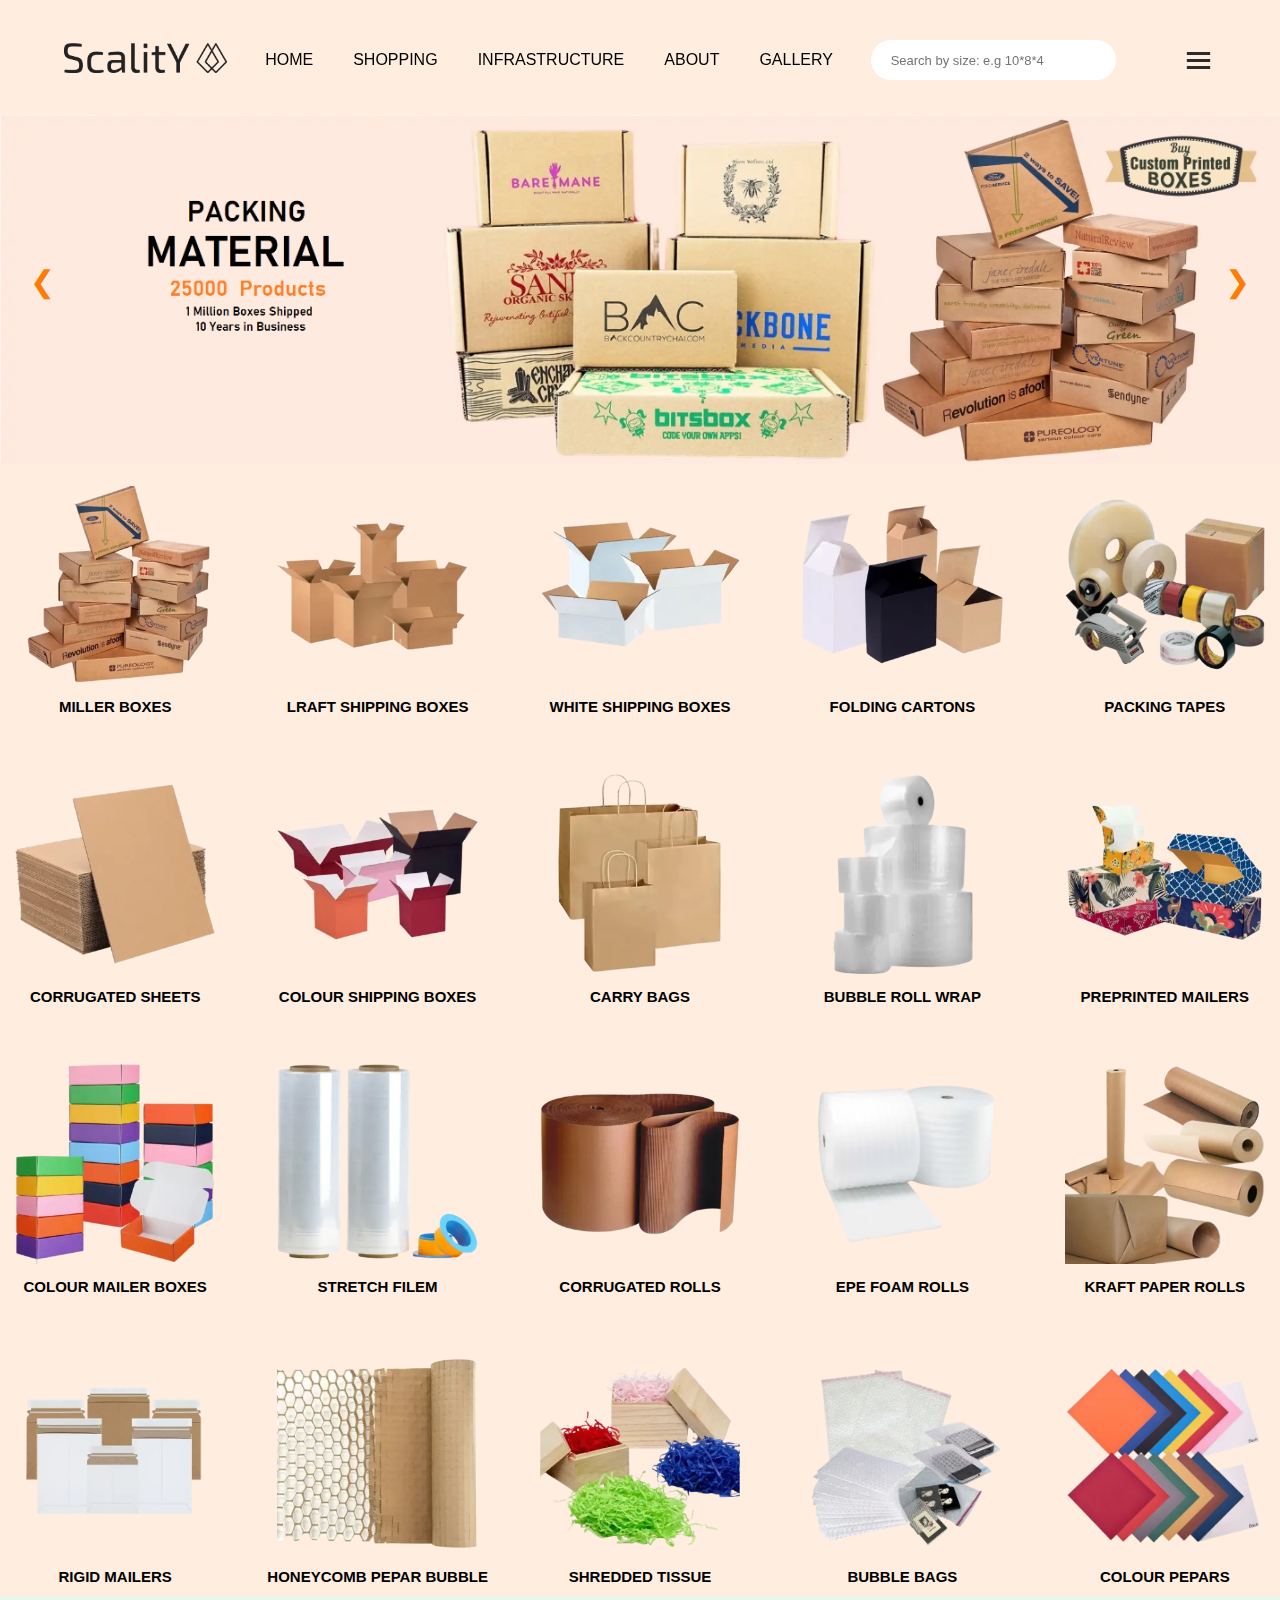
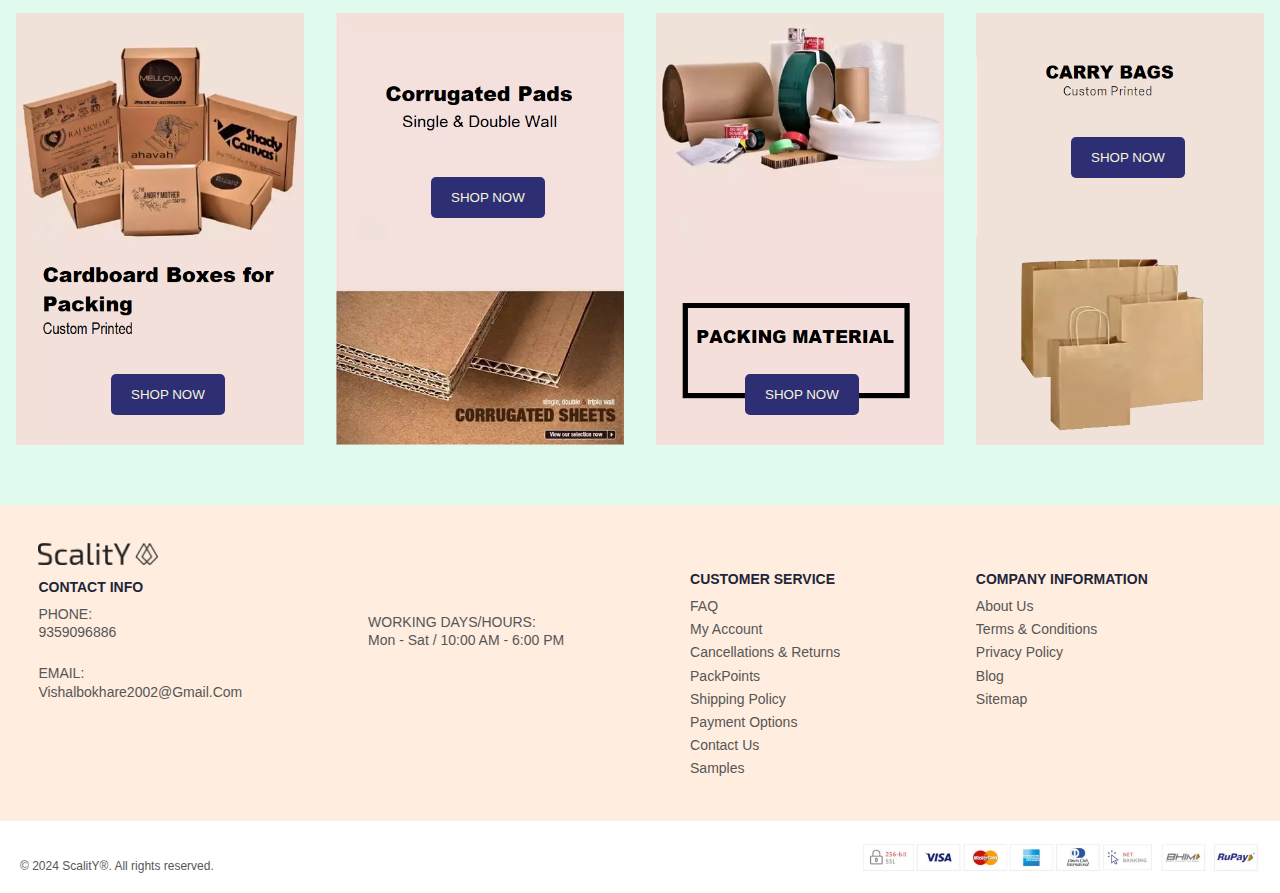
<file: index.html>
<!DOCTYPE html>
<html lang="en">
<head>
    <meta charset="UTF-8">
    <meta name="viewport" content="width=device-width, initial-scale=1.0">
    <title>Packaging Project</title>
    <link rel="stylesheet" href="stley.css">
   

    <link rel="stylesheet" href="https://cdnjs.cloudflare.com/ajax/libs/font-awesome/6.5.2/css/all.min.css" 
    integrity="sha512-SnH5WK+bZxgPHs44uWIX+LLJAJ9/2PkPKZ5QiAj6Ta86w+fsb2TkcmfRyVX3pBnMFcV7oQPJkl9QevSCWr3W6A==" 
    crossorigin="anonymous" referrerpolicy="no-referrer" />

    <link rel="stylesheet"
    href="https://unpkg.com/boxicons@latest/css/boxicons.min.css">
</head>
<body>
<!-- ================================================ Navigation Bar ================================================= -->
    <header>  
        <a href="#" class="logo"><img src="images/logo.png"></a>
        <ul class="navmenu">
            <li><a href="#">HOME</a></li>
            <li><a href="#">SHOPPING</a></li>
            <li><a href="#">INFRASTRUCTURE</a></li>
            <li><a href="#">ABOUT</a></li>
            <li><a href="#">GALLERY</a></li>
        </ul>
            <div class="nav-search">
              <input placeholder="Search by size: e.g 10*8*4" class="search-input">
              <div class="search-icon">
                <i class="fa-solid fa-magnifying-glass" class="icon-input"></i>
              </div>
            </div>
            <div class="dropdown-login">
              <button class="dropbtn"><i class="fa-solid fa-user"></i></button>
              <div class="dropdown-content">
                <a href="account.c.html">SING IN</a>
                <a href="#">CREATE AN ACCOUNT</a>
                <a href="#">MY ACCOUNT</a>   
              </div>
            </div>
            <div class="nav-icon">
            <a href="#"><i class="fa-solid fa-cart-shopping"></i></a>
                    
            <div class="bx bx-menu" id="menu-icon"></div>
            </div>
    </header>
 <!-- ================================================Images-slider=================================================== -->
    <div class="slideshow-container">
        <div class="slides">
            <img src="images/slide img 1.png" style="width: 100%;">
        </div>
        <div class="slides">
            <img src="images/slide img 2.png" style="width: 100%;">  
        </div>
        <div class="slides">
            <img src="images/slide img 3.png" style="width: 100%;">
        </div>
        <div class="slides">
            <img src="images/slide img 4.png" style="width: 100%;">
        </div>

        <a class="prev" onclick="plusSlides(-1)">&#10094;</a>
        <a class="next" onclick="plusSlides(1)">&#10095;</a>
    </div>
    
<!-- ==============================================Product Images===================================================== -->
    <section>
        <div class="products">
            <div class="row">
                <img src="product.img/mailer_boxes.webp">
                <div class="product-name">
                    <h5>MILLER BOXES</h5>
                </div>
            </div>
            <div class="row">
                <img src="product.img/kraft_shipping boxes.webp">
                <div class="product-name">
                    <h5>LRAFT SHIPPING BOXES</h5>
                </div>
            </div>
            <div class="row">
                <img src="product.img/white_ shippin boxes_.webp">
                <div class="product-name">
                    <h5>WHITE SHIPPING BOXES</h5>
                </div>
            </div>
            <div class="row">
                <img src="product.img/folding_cartons_.webp">
                <div class="product-name">
                    <h5>FOLDING CARTONS</h5>
                </div>
            </div>
            <div class="row">
                <img src="product.img/packing tapes_.webp">
                <div class="product-name">
                    <h5>PACKING TAPES</h5>
                </div>
            </div>
            <div class="row">
                <img src="product.img/corrugated_sheets.webp">
                <div class="product-name">
                    <h5>CORRUGATED SHEETS</h5>
                </div>
            </div>
            <div class="row">
                <img src="product.img/colour_shipping boxes_.webp">
                <div class="product-name">
                    <h5>COLOUR SHIPPING BOXES</h5>
                </div>
            </div>
            <div class="row">
                <img src="product.img/carry bags_.webp">
                <div class="product-name">
                    <h5>CARRY BAGS</h5>
                </div>
            </div>
            <div class="row">
                <img src="product.img/bubble_roll wrap.webp">
                <div class="product-name">
                    <h5>BUBBLE ROLL WRAP</h5>
                </div>
            </div>
            <div class="row">
                <img src="product.img/preprinted_mailers.webp">
                <div class="product-name">
                    <h5>PREPRINTED MAILERS</h5>
                </div>
            </div>
            <div class="row">
                <img src="product.img/colour_mailer_boxes.webp">
                <div class="product-name">
                    <h5>COLOUR MAILER BOXES</h5>
                </div>
            </div>
            <div class="row">
                <img src="product.img/stretch_film_.webp">
                <div class="product-name">
                    <h5>STRETCH FILEM</h5>
                </div>
            </div>
            <div class="row">
                <img src="product.img/corrugated_rolls_.webp">
                <div class="product-name">
                    <h5>CORRUGATED ROLLS</h5>
                </div>
            </div>
            <div class="row">
                <img src="product.img/epe foam_rolls_.webp">
                <div class="product-name">
                    <h5>EPE FOAM ROLLS</h5>
                </div>
            </div>
            <div class="row">
                <img src="product.img/kraft_paper_rolls.webp">
                <div class="product-name">
                    <h5>KRAFT PAPER ROLLS</h5>
                </div>
            </div>
            <div class="row">
                <img src="product.img/rigid_mailers_.webp">
                <div class="product-name">
                    <h5>RIGID MAILERS</h5>
                </div>
            </div>
            <div class="row">
                <img src="product.img/honeycomb_bubble_c.webp">
                <div class="product-name">
                    <h5>HONEYCOMB PEPAR BUBBLE</h5>
                </div>
            </div>
            <div class="row">
                <img src="product.img/shredded_tissue_c.webp">
                <div class="product-name">
                    <h5>SHREDDED TISSUE</h5>
                </div>
            </div>
            <div class="row">
                <img src="product.img/bubble_pouch_c.webp">
                <div class="product-name">
                    <h5>BUBBLE BAGS</h5>
                </div>
            </div>
            <div class="row">
                <img src="product.img/color_paper.webp">
                <div class="product-name">
                    <h5>COLOUR PEPARS</h5>
                </div>
            </div>
        </div>
    </section>
<!-----------------------------------------------------shop now img-------------------------------------------------->
    <div class="shopping">
        <div class="shop-row">
            <img src="product.img/1.png">
            <div class="name-1"><p>SHOP NOW</p></div>
        </div>
        <div class="shop-row">
            <img src="product.img/2.png">
            <div class="name-2"><p>SHOP NOW</p></div>
        </div>
        <div class="shop-row">
            <img src="product.img/3.png">
            <div class="name-3"><p>SHOP NOW</p></div>
        </div>
        <div class="shop-row">
            <img src="product.img/4.png">
            <div class="name-4"><p>SHOP NOW</p></div>
        </div>
    </div>
  <!---------------------------------------------------- footer ------------------------------------------------- -->
    <footer class="contact">
        <div class="contact-info">
            <div class="first-info">
                <img src="images/logo.png">
                <h3>CONTACT INFO</h3>
                <p><i class="fa-solid fa-phone"></i>PHONE: <br>9359096886 </p> <br>
                <p><i class="fa-regular fa-envelope"></i>EMAIL: <br>vishalbokhare2002@gmail.com </p>
            </div>
            <div class="second-info">
                <p><i class="fa-regular fa-clock"></i>
                    WORKING DAYS/HOURS: <br>
                    Mon - Sat / 10:00 AM - 6:00 PM</p>
                    <div class="social-icon">
                        <a href="#"><i class="fa-brands fa-facebook"></i></a>
                        <a href="#"><i class="fa-brands fa-instagram"></i></a>
                        <a href="#"><i class="fa-brands fa-twitter"></i></a>
                        <a href="#"><i class="fa-brands fa-linkedin-in"></i></a>
                    </div>
            </div>
            <div class="third-info">
                <h3>CUSTOMER SERVICE</h3>
                <p>FAQ</p>
                <p>My Account</p>
                <p>Cancellations & Returns</p>
                <p>PackPoints</p>
                <p>Shipping Policy</p>
                <p>Payment Options</p>
                <p>Contact Us</p>
                <p>Samples</p>
            </div>
            <div class="forth-info">
                <h3>COMPANY INFORMATION</h3>
                <p>About Us</p>
                <p>Terms & Conditions</p>
                <p>Privacy Policy</p>
                <p>Blog</p>
                <p>Sitemap</p>
            </div>
        </div>
    </footer>

    <div class="end-text">
        <p>© 2024 ScalitY®. All rights reserved.</p>
        <img src="images/pay.webp">
    </div>

    <script src="script.js"></script>
</body>
</html>
</file>
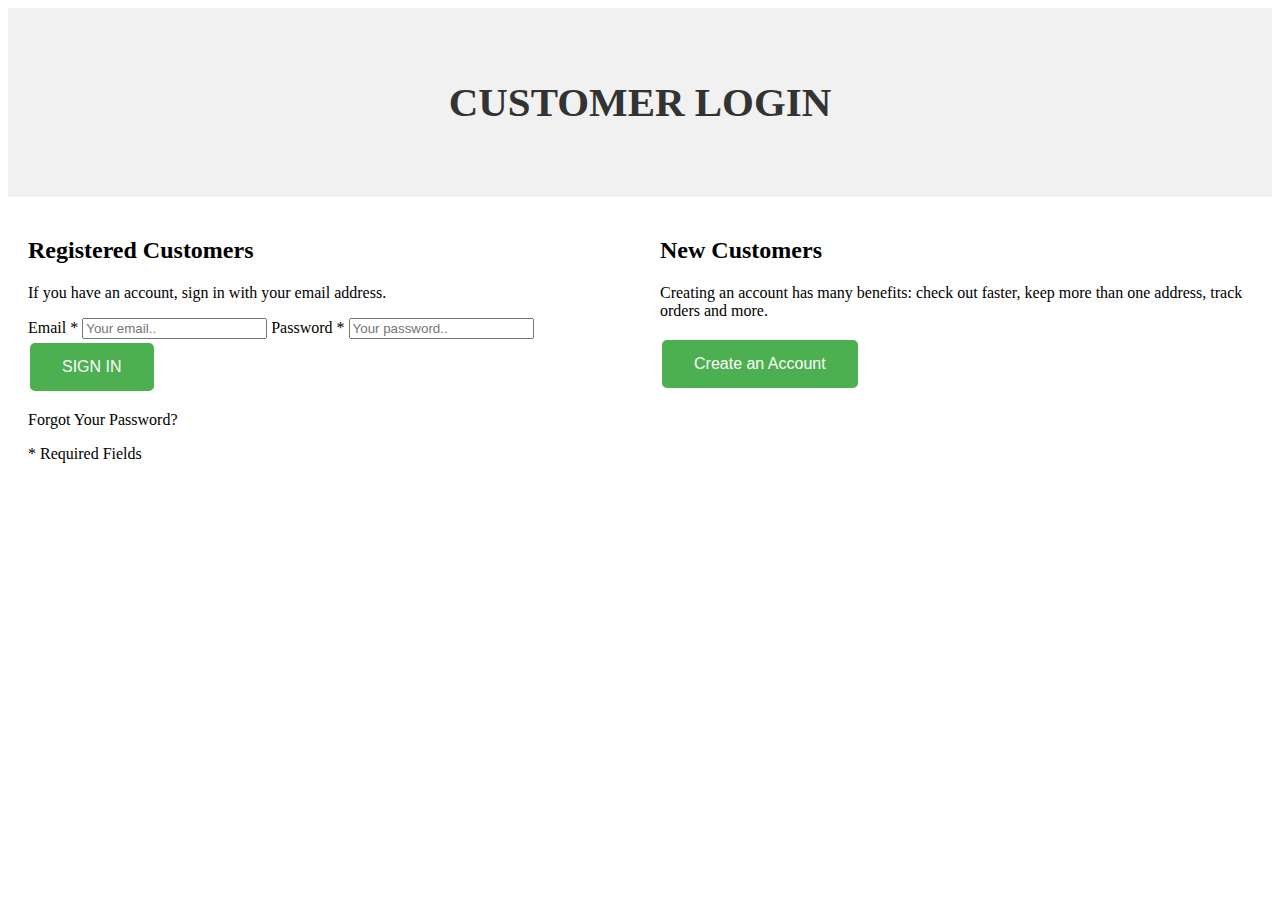
<file: account.c.html>
<!DOCTYPE html>
<html lang="en">
<head>
    <meta charset="UTF-8">
    <meta name="viewport" content="width=device-width, initial-scale=1.0">
    <title>Document</title>
    <link rel="stylesheet" href="account.c.css">
</head>
<body>
    <header>
        <h3>CUSTOMER LOGIN</h3>
      </header>
      
      <div class="row">
        <div class="column">
          <h2>Registered Customers</h2>
          <p>If you have an account, sign in with your email address.</p>
          <label for="email">Email *</label>
          <input type="email" id="email" name="email" placeholder="Your email..">
          <label for="password">Password *</label>
          <input type="password" id="password" name="password" placeholder="Your password..">
          <button class="button">SIGN IN</button>
          <p>Forgot Your Password?</p>
          <p>* Required Fields</p>
        </div>
        <div class="column">
          <h2>New Customers</h2>
          <p>Creating an account has many benefits: check out faster, keep more than one address, track orders and more.</p>
          <button class="button">Create an Account</button>
        </div>
      </div>
      
      
</body>
</html>
</file>
<file: stley.css>
*{
    margin: 0px;
    padding: 0px;
    box-sizing: border-box;
    scroll-behavior: smooth;
    font-family: "jost", verdana, sans-serif;
    list-style: none;
    text-decoration: none;
}

body{
    background-color: #ffeddf;
    
}
/* ================================================ Navigation Bar ===================================================*/
header{
    position: fixed;
    width: 100%;
    top: 0;
    right: 0;
    z-index: 1000;
    display: flex;
    align-items: center;
    justify-content: space-between;
    padding: 40px 5%;
}

.logo img {
    height: 30px;
    max-width: 100%;
}

.navmenu{
    display: flex;
}

.navmenu a {
    color: black;
    font-size: 16px;
    text-transform: capitalize;
    padding: 10px 20px;
    font-weight: inherit;
    transition: all .42s ease ;
}

.navmenu a:hover{
    color: orangered;
}

.nav-search{
    display: flex;
    justify-content: center;
    align-items: center;  
}

.search-input{
    width: 200px;
    height:40px;
    padding-left: 20px;
    border-top-left-radius:20px ;
    border-bottom-left-radius:20px ;
    border: none;
    outline: none;
    font-size: 13px;
} 

.search-icon{
    display: flex;
    justify-content: center;
    align-items: center;
    background-color: white;
    height: 40px;
    width: 45px;
    border-top-right-radius:20px ;
    border-bottom-right-radius:20px ;
    border: none;
    outline: none;
}
  
.dropdown-login{
    display: inline-block;
    align-items: center;
}
.dropbtn{ 
    border: none;
    font-size: 20px;   
}
.dropdown-login a {
   align-items: center;
   display: block;
   text-decoration: none;
   padding: 5px 10px;
   color: #565656;
   font-size: 12px;
   text-transform: capitalize;
   line-height: 1.2;
}
.dropdown-content{
    display: none;
    position: absolute;
    margin-top: 2px;
    background-color: hsla(0, 0%, 100%, 0.795);
    min-width: 100px;
    box-shadow: 0px 0px 3px black  ;
}
.dropdown-login:hover .dropdown-content{
    display: block;
} 
.dropbtn:hover{
    transform: scale(1.1);
    color: rgba(219, 60, 2, 0.986);
}


.nav-icon{
    display: flex;
    align-items: center;
}

.nav-icon i {
    margin-right: 30px;
    color: #2c2c2c;
    font-size: 20px;
    font-weight: bold;
    transition: all .42s ease;
}

.nav-icon i:hover{
    transform: scale(1.1);
    color: orangered;
}

#menu-icon{
    font-size:35px;
    color: #2c2c2c;
    z-index: 1000;
    cursor: pointer;
}

header.sticky{
    background-color: #ffeddf;
    padding: 20px 5%;
    box-shadow: 0px 0px 10px rgb(0 0 0 /10%);
}

 /* ================================================Images-slider====================================================== */
.slideshow-container{
    padding-top: 115px; 
    position: relative; 
    margin: auto; 
    animation: slider 13s infinite linear;
}
.prev,.next {
    cursor: pointer;
    position: absolute;
    top: 50%;
    width: auto;
    padding: 30px;
    color: rgb(252, 124, 4);
    font-size:30px;
    transition: 0.6s ease;
    user-select: none;
}
.next{
    right: 0;
}

/* ================================================Product Images========================================================*/
.products{
    display: grid;
    grid-template-columns: repeat(auto-fit, minmax(200px, auto));
    gap: 2rem;
}
.row{
    position: relative;
}
.row img {
    width: 100%;
    height: auto;
    padding: 15px 15px 10px 15px;
}
.row img:hover{
     transform: scale(1.1);
}
.product-name h5{
    display: flex;
    align-items: center;
    justify-content: center;
    font-size: 15px;
    font-weight: bold;
    margin-bottom: 5%;
}
.product-name h5:hover{
    color: rgb(216, 67, 13);
}

/* =============================================== Shopping Img ======================================================= */
.shopping{
    display: grid;
    grid-template-columns: repeat(auto-fit, minmax(160px, auto));
    background-color: rgba(212, 255, 245, 0.699);
    padding-bottom: 40px;
}
.shop-row{
    position: relative;
}
.shop-row img{
    width: 100%;
    height: auto;
    padding:5%;
}
.name-1{
    position: absolute;
    bottom: 50px;
    left:111px;
    color: beige;
    background-color: rgb(46, 46, 117);
    padding: 13px 20px 13px 20px;
    border-radius: 5px;
    font-size: smaller;
    font-weight:100;
}
.name-1:hover{
    background-color: rgb(226, 86, 35);
}
.name-2{
    position: absolute;
    top: 180px;
    left: 111px;
    color: beige;
    background-color: rgb(46, 46, 117);
    padding: 13px 20px 13px 20px;
    border-radius: 5px;
    font-size: smaller;
    font-weight: 100;
}
.name-2:hover{
    background-color: rgb(226, 86, 35);
}
.name-3{
    position: absolute;
    bottom: 50px;
    left:105px;
    color: beige;
    background-color: rgb(46, 46, 117);
    padding: 13px 20px 13px 20px;
    border-radius: 5px;
    font-size: smaller;
    font-weight:100;
}
.name-3:hover{
    background-color: rgb(226, 86, 35);
}
.name-4{
    position: absolute;
    top: 140px;
    left: 111px;
    color: beige;
    background-color: rgb(46, 46, 117);
    padding: 13px 20px 13px 20px;
    border-radius: 5px;
    font-size: smaller;
    font-weight: 100;
}
.name-4:hover{
    background-color: rgb(226, 86, 35);
}


/* ========================================================Footer===================================================== */

.contact{
    background-color:  #ffeddf; 
}
.contact-info{
    display: grid;
    grid-template-columns: repeat(auto-fit, minmax(160px, auto));
    gap: 2rem;
    padding: 3%;
}
.first-info img{
    width: 120px;
    height: auto;
    margin-bottom: 10px;
}
.contact-info h3{
    color:#212539;
    font-size: 14px;
    text-transform: uppercase;
    margin-bottom: 10px;
}
.contact-info p{
    color: #565656;
    font-size: 14px;
    font-weight: 400;
    text-transform: capitalize;
    line-height: 1.3;
    margin-bottom: 5px;
    cursor: pointer;
    transition: all .42s;
}
.contact-info p:hover{
    color:rgb(226, 86, 35);
}
.social-icon i{
    color: #565656;
    margin-right: 10px;
    font-size: 20px;
    transition: all.42s;
}
.social-icon i:hover{
    transform: scale(1.2);
}
.second-info{
    margin-top: 70px;
}
.third-info h3{
    margin-top: 28px;
}
.forth-info h3{
    margin-top: 28px;
}
/* ===================================================End-Text========================================================= */
.end-text{
    color:#565656;;
    background-color:white;
    display: flex;
    align-items: flex-end;
    justify-content: space-between;
    padding: 20px;
    font-size: 12px;
    font-weight: 400;
}
.end-text img{
    width: 400px;
}


/* =====================================================resposive======================================================= */

@media only screen and (max-width:500px){
    .prev,.next{
        font-size: 14 px;
    }
}

@media(max-width:890px){
    header{
        padding: 20px 3%;
        transform: .4s;
    }
}

@media(max-width:750px){
    .navmenu{
        position: absolute;
        top: 100%;
        right: -100%;
        width: 300px;
        height: 130vh;
        background: #edfff1;
        display: flex;
        flex-direction: column;
        align-items: center;
        padding: 120px 30px;
        transition: all .42s;
    }
    .navmenu a{
        display: block;
        margin: 18px 0px;
    }
    .navmenu.open{
        right: 0;
    }
    
}
</file>
<file: account.c.css>
* {
    box-sizing: border-box;
  }
  
  /* Style the header */
  header {
    background-color: #f1f1f1;
    padding: 30px;
    text-align: center;
    font-size: 35px;
    color: #333;
  }
  
  /* Create two columns/boxes */
  .column {
    float: left;
    width: 50%;
    padding: 20px;
  }
  
  /* Style the buttons */
  .button {
    background-color: #4CAF50; /* Green */
    border: none;
    color: white;
    padding: 15px 32px;
    text-align: center;
    text-decoration: none;
    display: inline-block;
    font-size: 16px;
    margin: 4px 2px;
    cursor: pointer;
    border-radius: 5px;
  }
  
  /* Clear floats after the columns */
  .row:after {
    content: "";
    display: table;
    clear: both;
  }
  
  /* Style the footer */
  footer {
    background-color: #f1f1f1;
    padding: 10px;
    text-align: center;
    color: #333;
  }
  
  /* Responsive layout - makes the two columns stack on top of each other instead of next to each other */
  @media screen and (max-width: 600px) {
    .column {
      width: 100%;
      padding: 20px;
    }
  }
</file>
